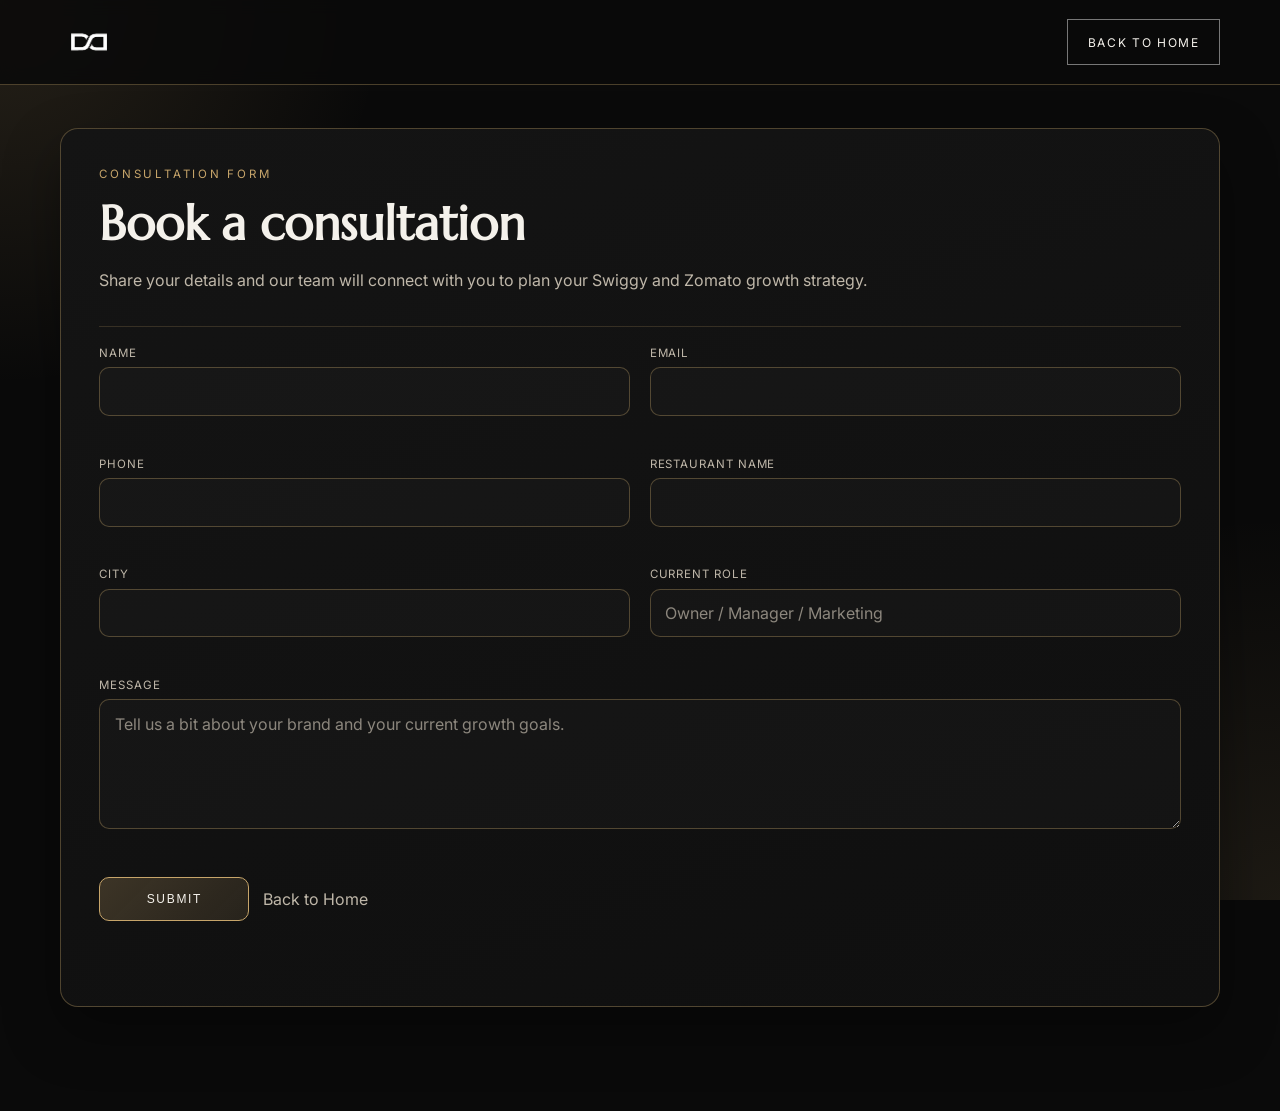
<file: consultation.html>
<!doctype html>
<html lang="en">

<head>
  <meta charset="UTF-8" />
  <meta name="viewport" content="width=device-width, initial-scale=1.0" />
  <title>Book a Consultation | Deep Dive Consulting</title>
  <link rel="preconnect" href="https://fonts.googleapis.com" />
  <link rel="preconnect" href="https://fonts.gstatic.com" crossorigin />
  <link href="https://fonts.googleapis.com/css2?family=Marcellus&family=Inter:wght@300;400;500;600&display=swap"
    rel="stylesheet" />
  <link rel="stylesheet" href="styles.css" />
</head>

<body class="consultation-page">
  <div class="page-bg"></div>
  <header class="site-header scrolled">
    <div class="container nav-wrap">
      <a class="brand" href="index.html" aria-label="Deep Dive Consulting home">
        <img src="Deep%20dive%20logo_final_white.png" alt="Deep Dive Consulting logo" />
      </a>
      <a class="btn btn-outline consultation-header-link" href="index.html">Back to Home</a>
    </div>
  </header>

  <main class="consultation-main section-space">
    <section class="container consultation-wrap reveal visible">
      <p class="section-label">Consultation form</p>
      <h1 class="consultation-title">Book a consultation</h1>
      <p class="consultation-subtext">
      Share your details and our team will connect with you to plan your Swiggy and Zomato growth strategy.
    </p>

      <form class="consultation-form" id="consultationForm" novalidate>
        <div class="consultation-grid">
          <div class="consultation-field">
          <label for="name">Name</label>
          <input id="name" name="name" type="text" autocomplete="name" required />
          <p class="field-error" id="nameError" aria-live="polite"></p>
        </div>
          <div class="consultation-field">
          <label for="email">Email</label>
          <input id="email" name="email" type="email" autocomplete="email" required />
          <p class="field-error" id="emailError" aria-live="polite"></p>
        </div>
          <div class="consultation-field">
          <label for="phone">Phone</label>
          <input id="phone" name="phone" type="tel" autocomplete="tel" required />
          <p class="field-error" id="phoneError" aria-live="polite"></p>
        </div>
          <div class="consultation-field">
          <label for="restaurant">Restaurant Name</label>
          <input id="restaurant" name="restaurant" type="text" required />
          <p class="field-error" id="restaurantError" aria-live="polite"></p>
        </div>
          <div class="consultation-field">
          <label for="city">City</label>
          <input id="city" name="city" type="text" required />
          <p class="field-error" id="cityError" aria-live="polite"></p>
        </div>
          <div class="consultation-field">
          <label for="platform">Current Role</label>
          <input id="platform" name="platform" type="text" placeholder="Owner / Manager / Marketing" required />
          <p class="field-error" id="platformError" aria-live="polite"></p>
        </div>
          <!-- <div class="consultation-field">
          <label for="experience">Years of Experience</label>
          <input id="experience" name="experience" type="number" min="0" step="0.5" required />
          <p class="field-error" id="experienceError" aria-live="polite"></p>
        </div>
          <div class="consultation-field">
          <label for="orders">Monthly Orders (Approx)</label>
          <input id="orders" name="orders" type="number" min="1" required />
          <p class="field-error" id="ordersError" aria-live="polite"></p>
        </div> -->
          <div class="consultation-field full">
          <label for="message">Message</label>
          <textarea id="message" name="message"
            placeholder="Tell us a bit about your brand and your current growth goals." required></textarea>
          <p class="field-error" id="messageError" aria-live="polite"></p>
        </div>
        </div>
        <div class="consultation-actions">
          <button class="btn consultation-submit" type="submit">Submit</button>
          <a class="consultation-link" href="index.html">Back to Home</a>
        </div>
      </form>
      <p class="form-status" id="formStatus" aria-live="polite"></p>
    </section>
  </main>

  <div class="success-modal" id="successModal" role="alertdialog" aria-modal="true" aria-labelledby="successTitle">
    <div class="success-modal-card">
      <p class="section-label">Form submitted</p>
      <h2 id="successTitle">Thank you! Consultation request received.</h2>
      <p>Redirecting you to the homepage...</p>
    </div>
  </div>

  <script>
    (function () {
      const form = document.getElementById("consultationForm");
      const formStatus = document.getElementById("formStatus");
      const successModal = document.getElementById("successModal");
      const fields = [
        "name",
        "email",
        "phone",
        "restaurant",
        "city",
        "platform",
        "experience",
        "orders",
        "message"
      ];

      function getTrimmedValue(fieldId) {
        return document.getElementById(fieldId).value.trim();
      }

      function setFieldError(fieldId, message) {
        const input = document.getElementById(fieldId);
        const error = document.getElementById(fieldId + "Error");

        input.classList.toggle("has-error", Boolean(message));
        input.setAttribute("aria-invalid", message ? "true" : "false");
        error.textContent = message || "";
      }

      function validateField(fieldId) {
        const value = getTrimmedValue(fieldId);

        if (!value) {
          return "This field is required.";
        }

        if (fieldId === "email") {
          const emailRegex = /^[^\s@]+@[^\s@]+\.[^\s@]+$/;
          if (!emailRegex.test(value)) {
            return "Please enter a valid email address.";
          }
        }

        if (fieldId === "phone") {
          const cleanPhone = value.replace(/\s+/g, "");
          const phoneRegex = /^[+]?[0-9]{10,15}$/;
          if (!phoneRegex.test(cleanPhone)) {
            return "Enter a valid phone number (10-15 digits).";
          }
        }

        if (fieldId === "experience") {
          const years = Number(value);
          if (Number.isNaN(years) || years < 0) {
            return "Years of experience must be 0 or more.";
          }
        }

        if (fieldId === "orders") {
          const orders = Number(value);
          if (Number.isNaN(orders) || orders < 1) {
            return "Monthly orders must be at least 1.";
          }
        }

        if (fieldId === "message" && value.length < 20) {
          return "Message should be at least 20 characters.";
        }

        return "";
      }

      fields.forEach((fieldId) => {
        const input = document.getElementById(fieldId);
        input.addEventListener("input", () => {
          setFieldError(fieldId, validateField(fieldId));
        });
      });

      form.addEventListener("submit", (event) => {
        event.preventDefault();
        let hasErrors = false;

        fields.forEach((fieldId) => {
          const errorMessage = validateField(fieldId);
          setFieldError(fieldId, errorMessage);
          if (errorMessage) {
            hasErrors = true;
          }
        });

        if (hasErrors) {
          formStatus.textContent = "Please fix the highlighted fields before submitting.";
          return;
        }

        formStatus.textContent = "";
        successModal.classList.add("open");
        window.setTimeout(() => {
          window.location.href = "index.html";
        }, 1800);
      });
    })();
  </script>
</body>

</html>
</file>
<file: styles.css>
:root {
  --bg: #0a0a0a;
  --bg-soft: #111;
  --card: #141414;
  --gold: #c7a56a;
  --text: #f4f1eb;
  --muted: #bfb7a9;
  --line: rgba(199, 165, 106, 0.35);
}

* {
  box-sizing: border-box;
}

html,
body {
  margin: 0;
  padding: 0;
}

body {
  font-family: Inter, Arial, sans-serif;
  background: var(--bg);
  color: var(--text);
  overflow-x: hidden;
}

.page-bg {
  position: fixed;
  inset: 0;
  background:
    radial-gradient(700px at 0% 0%, rgba(199, 165, 106, 0.15), transparent 55%),
    radial-gradient(700px at 100% 100%, rgba(199, 165, 106, 0.1), transparent 55%),
    var(--bg);
  z-index: -1;
}

.container {
  width: min(1160px, calc(100% - 3rem));
  margin: 0 auto;
}

.section-space {
  padding: 6.5rem 0;
}

.site-header {
  position: fixed;
  top: 0;
  left: 0;
  right: 0;
  z-index: 50;
  transition: background 0.35s ease, border-color 0.35s ease;
  border-bottom: 1px solid transparent;
}

.site-header.scrolled {
  background: rgba(10, 10, 10, 0.85);
  backdrop-filter: blur(8px);
  border-color: var(--line);
}

.nav-wrap {
  min-height: 84px;
  display: flex;
  align-items: center;
  justify-content: space-between;
}

.brand {
  text-decoration: none;
  color: var(--text);
  font-family: Marcellus, serif;
  letter-spacing: 0.08em;
  display: inline-flex;
  flex-direction: column;
  align-items: flex-start;
  gap: 0.2rem;
}

.brand span {
  font-size: 0.72rem;
  letter-spacing: 0.14em;
  text-transform: uppercase;
  color: var(--muted);
  line-height: 1;
}

.brand img {
  display: block;
  height: 58px;
  width: auto;
  max-width: min(280px, 48vw);
}

.main-nav {
  display: flex;
  gap: 1.75rem;
}

.main-nav a {
  color: var(--muted);
  text-decoration: none;
  font-size: 0.9rem;
  letter-spacing: 0.1em;
  text-transform: uppercase;
  transition: color 0.25s ease;
}

.main-nav a:hover {
  color: var(--gold);
}

.mobile-nav-btn {
  display: none;
}

.hero {
  position: relative;
  height: 100vh;
  height: 100dvh;
  min-height: 100vh;
  overflow: hidden;
}

.hero-slide {
  position: absolute;
  inset: 0;
  display: grid;
  place-items: center;
  opacity: 0;
  transform: scale(1.04);
  transition: opacity 0.9s ease, transform 4s ease;
  background:
    linear-gradient(rgba(0, 0, 0, 0.35), rgba(0, 0, 0, 0.7)),
    url("2.jpg")
      center/cover no-repeat;
  background-position:
    center,
    center calc(50% + var(--parallax-offset, 0px));
  will-change: background-position;
}

.hero-slide:nth-child(2) {
  background:
    linear-gradient(rgba(0, 0, 0, 0.35), rgba(0, 0, 0, 0.7)),
    url("1.jpg")
      center/cover no-repeat;
  background-position:
    center,
    center calc(50% + var(--parallax-offset, 0px));
}

.hero-slide.active {
  opacity: 1;
  transform: scale(1);
}

.hero-content {
  padding-top: 3rem;
  text-align: center;
}

.eyebrow,
.section-label {
  color: var(--gold);
  text-transform: uppercase;
  letter-spacing: 0.24em;
  font-size: 0.72rem;
  margin: 0 0 1rem;
}

h1,
h2 {
  font-family: Marcellus, serif;
  line-height: 1.12;
  margin: 0;
}

h1 {
  font-size: clamp(2.2rem, 6vw, 5rem);
  margin-bottom: 1rem;
}

h2.section-title {
  font-size: clamp(1.8rem, 4vw, 3rem);
  margin-bottom: 1.6rem;
}

.hero p {
  margin: 0 auto 2rem;
  max-width: 700px;
  color: #e8e0d3;
}

.btn {
  display: inline-block;
  text-decoration: none;
  color: var(--text);
  border: 1px solid var(--gold);
  padding: 0.9rem 1.7rem;
  letter-spacing: 0.14em;
  text-transform: uppercase;
  font-size: 0.75rem;
  transition: all 0.25s ease;
}

.btn:hover {
  background: var(--gold);
  color: #1f1b14;
}

.hero-actions {
  display: flex;
  flex-wrap: wrap;
  gap: 0.85rem;
  justify-content: center;
  margin-top: 0.25rem;
}

.btn-outline {
  background: transparent;
  color: var(--text);
  border-color: rgba(255, 255, 255, 0.45);
}

.btn-outline:hover {
  background: rgba(255, 255, 255, 0.08);
  color: var(--text);
  border-color: var(--gold);
}

.hero-dots {
  position: absolute;
  bottom: 2rem;
  left: 50%;
  transform: translateX(-50%);
  display: flex;
  gap: 0.55rem;
  z-index: 4;
}

.dot {
  width: 9px;
  height: 9px;
  border-radius: 999px;
  background: rgba(255, 255, 255, 0.55);
  border: 0;
  padding: 0;
  transition: all 0.25s ease;
}

.dot.active {
  width: 24px;
  background: var(--gold);
}

.feature-grid,
.chef-grid {
  display: grid;
  grid-template-columns: repeat(3, minmax(0, 1fr));
  gap: 1.25rem;
}

.feature-grid-4 {
  grid-template-columns: repeat(4, minmax(0, 1fr));
}

.chef {
  border: 1px solid rgba(255, 255, 255, 0.08);
  background: linear-gradient(160deg, #121212, #0d0d0d);
  padding: 2rem;
  transition: transform 0.3s ease, border-color 0.3s ease;
}

.chef:hover {
  transform: translateY(-6px);
  border-color: var(--line);
}

.feature-intro,
.feature-subtitle {
  text-align: center;
}

.feature-subtitle {
  max-width: 620px;
  margin: -0.5rem auto 2.4rem;
  color: #d4cdc2;
  line-height: 1.8;
}

.feature-card {
  min-height: 340px;
  padding: 2rem;
  border: none;
  text-align: center;
  display: flex;
  flex-direction: column;
  justify-content: center;
  align-items: center;
  background: var(--image-src) center/cover no-repeat;
  background-position:
    center,
    center calc(50% + var(--parallax-offset, 0px));
  background-size: auto, 120%;
  will-change: background-position;
  position: relative;
  overflow: hidden;
  transition: transform 0.3s ease;
}

.feature-card:hover {
  transform: translateY(-6px);
}

.feature-card::before {
  content: "";
  position: absolute;
  inset: 0;
  background: rgba(0, 0, 0, 0.5);
}

.feature-card > * {
  position: relative;
  z-index: 1;
}

.feature-icon {
  color: var(--gold);
  font-size: 2rem;
  line-height: 1;
  margin-bottom: 0.55rem;
}

.feature-card h3,
.chef h3 {
  font-family: Marcellus, serif;
  font-size: 1.4rem;
  margin-top: 0;
}

.feature-card p,
.about p,
.counter span,
.testimonial blockquote,
.hours-col p {
  color: var(--muted);
  line-height: 1.8;
}

.feature-card a {
  text-decoration: none;
  color: #f7efe3;
  letter-spacing: 0.16em;
  text-transform: uppercase;
  border: 1px solid rgba(255, 255, 255, 0.4);
  border-radius: 999px;
  padding: 0.55rem 1.4rem;
  font-size: 0.72rem;
  margin-top: 0.4rem;
  transition: all 0.25s ease;
}

.feature-card a:hover {
  background: var(--gold);
  border-color: var(--gold);
  color: #1d160b;
}

.about-grid,
.hours-grid {
  display: grid;
  grid-template-columns: 3fr 1fr;
  gap: 2.8rem;
  align-items: center;
}

.about-content {
  max-width: 100%;
}

.about-content h3 {
  margin: 1.1rem 0 0.5rem;
  font-family: Marcellus, serif;
  font-size: 1.35rem;
  font-weight: 400;
  color: #efe7da;
}

.about-media {
  display: grid;
  grid-template-columns: 1fr;
  gap: 1rem;
  align-items: center;
}

.about-image-primary,
.about-image-secondary {
  background: var(--image-src) center/cover no-repeat;
  background-position:
    center,
    center calc(50% + var(--parallax-offset, 0px));
  will-change: background-position;
}

.about-image-primary {
  min-height: 560px;
  min-width: 380px;
}

.about-image-secondary {
  min-height: 480px;
}

.counter {
  text-align: center;
  border-top: 1px solid rgba(255, 255, 255, 0.06);
  border-bottom: 1px solid rgba(255, 255, 255, 0.06);
}

.counter-wrap:not(.mission-strip) p {
  margin: 0;
  font-family: Marcellus, serif;
  font-size: clamp(3rem, 10vw, 5.2rem);
  color: var(--gold);
}

.counter-wrap h2 {
  margin-top: 0.5rem;
  margin-bottom: 1rem;
}

.counter-wrap span {
  max-width: 760px;
  display: inline-block;
}

.mission-strip .section-label {
  margin-bottom: 0.35rem;
}

.mission-strip h2 {
  font-size: clamp(1.6rem, 3.5vw, 2.4rem);
  max-width: 720px;
  margin-left: auto;
  margin-right: auto;
}

.mission-strip span {
  color: var(--muted);
  line-height: 1.85;
}

.ddc-difference {
  border-top: 1px solid rgba(255, 255, 255, 0.06);
}

.difference-grid {
  display: grid;
  grid-template-columns: 2fr minmax(220px, 1fr);
  gap: 3.5rem;
  align-items: center;
  margin-top: 1.5rem;
}

.difference-logo {
  display: flex;
  justify-content: center;
  align-items: center;
}

.difference-logo img {
  width: min(320px, 100%);
  height: auto;
  transform: translateY(-1.25rem);
}

.difference-list {
  list-style: none;
  padding: 0;
  margin: 0;
}

.difference-list li {
  position: relative;
  padding-left: 1.4rem;
  margin-bottom: 0.85rem;
  color: var(--muted);
  line-height: 1.75;
}

.difference-list li:last-child {
  margin-bottom: 0;
}

.difference-list li::before {
  content: "";
  position: absolute;
  left: 0;
  top: 0.55em;
  width: 0.45rem;
  height: 0.45rem;
  border-radius: 50%;
  background: var(--gold);
}

.services-grid {
  display: grid;
  grid-template-columns: repeat(2, minmax(0, 1fr));
  gap: 1.25rem;
  margin-top: 1rem;
}

.service-card {
  border: 1px solid rgba(255, 255, 255, 0.1);
  background: linear-gradient(160deg, #141414, #0d0d0d);
  padding: 1.5rem 1.35rem;
}

.service-card h3 {
  font-family: Marcellus, serif;
  font-size: 1.15rem;
  margin: 0 0 0.75rem;
  font-weight: 400;
}

.service-card ul {
  margin: 0;
  padding-left: 1.1rem;
  color: var(--muted);
  line-height: 1.75;
  font-size: 0.92rem;
}

.faq-list {
  text-align: left;
  margin-top: 1.5rem;
  max-width: 720px;
  margin-left: auto;
  margin-right: auto;
}

.faq-item {
  border: 1px solid rgba(255, 255, 255, 0.1);
  background: rgba(0, 0, 0, 0.2);
  margin-bottom: 0.65rem;
  border-radius: 2px;
}

.faq-item summary {
  cursor: pointer;
  padding: 1rem 1.1rem;
  font-weight: 500;
  color: var(--text);
  list-style: none;
}

.faq-item summary::-webkit-details-marker {
  display: none;
}

.faq-item[open] summary {
  color: var(--gold);
}

.faq-item p {
  margin: 0;
  padding: 0 1.1rem 1rem;
  color: var(--muted);
  line-height: 1.75;
  font-size: 0.95rem;
}

.clients-note {
  text-align: center;
  color: var(--muted);
  font-size: 0.9rem;
  margin: -0.5rem 0 1.5rem;
}

.clients-grid {
  grid-template-columns: repeat(4, minmax(0, 1fr));
}

.final-cta-block {
  text-align: center;
}

.final-cta-block h3 {
  font-family: Marcellus, serif;
  font-weight: 400;
  font-size: 1.5rem;
  margin-top: 0;
}

.customer-reviews {
  padding-top: 2.5rem;
  background: linear-gradient(160deg, #111, #0b0b0b);
  border-top: 1px solid rgba(199, 165, 106, 0.18);
  border-bottom: 1px solid rgba(199, 165, 106, 0.14);
}

.reviews-wrap {
  max-width: 1180px;
  /* background: linear-gradient(160deg, rgba(199, 165, 106, 0.06), rgba(0, 0, 0, 0.3)); */
  /* border: 1px solid rgba(199, 165, 106, 0.28); */
  padding: clamp(2.2rem, 5vw, 3rem) clamp(1.2rem, 4vw, 2rem);
  text-align: center;
  border-radius: 16px;
  /* box-shadow: 0 24px 48px rgba(0, 0, 0, 0.35); */
}

.reviews-title {
  margin: 0 0 1.3rem;
  color: var(--text);
  font-family: Marcellus, serif;
  font-weight: 400;
  font-size: clamp(1.7rem, 4.2vw, 2.45rem);
}

.review-carousel {
  display: grid;
  grid-template-columns: 48px 1fr 48px;
  align-items: center;
  column-gap: 1rem;
  max-width: 760px;
  margin: 0 auto;
}

.review-slide {
  display: none;
}

.review-slide.active {
  display: block;
}

.review-stars {
  margin: 0 0 0.95rem;
  color: var(--gold);
  letter-spacing: 0.14em;
  font-size: 0.9rem;
}

.review-stars span {
  color: rgba(199, 165, 106, 0.35);
}

.review-slide blockquote {
  margin: 0;
  font-family: Marcellus, serif;
  font-style: italic;
  color: #e7e0d2;
  line-height: 1.72;
  font-size: 1.26rem;
  min-height: 90px;
}

.review-author {
  margin: 0.95rem 0 0;
  font-weight: 600;
  color: var(--text);
  font-size: 0.95rem;
}

.review-role {
  margin: 0.15rem 0 0;
  color: var(--muted);
  font-weight: 400;
  font-size: 0.84rem;
}

.review-nav {
  width: 32px;
  height: 32px;
  border-radius: 999px;
  border: 1px solid rgba(199, 165, 106, 0.3);
  background: rgba(255, 255, 255, 0.03);
  color: rgba(199, 165, 106, 0.7);
  cursor: pointer;
  padding: 0;
  line-height: 1;
  font-size: 1.3rem;
  transition: all 0.2s ease;
}

.review-nav:hover {
  border-color: var(--gold);
  color: var(--gold);
  background: rgba(199, 165, 106, 0.1);
}

.review-dots {
  margin-top: 1.35rem;
  display: flex;
  justify-content: center;
  gap: 0.45rem;
}

.review-dot {
  width: 6px;
  height: 6px;
  border-radius: 999px;
  border: 0;
  padding: 0;
  background: rgba(199, 165, 106, 0.35);
  cursor: pointer;
}

.review-dot.active {
  width: 22px;
  background: var(--gold);
}

.parallax-banner {
  padding: 0;
}

.parallax-image,
.split-image {
  background: var(--image-src) center/cover no-repeat;
  background-position:
    center,
    center calc(50% + var(--parallax-offset, 0px));
  will-change: background-position;
  /* border-top: 1px solid rgba(255, 255, 255, 0.08);
  border-bottom: 1px solid rgba(255, 255, 255, 0.08); */
}

.parallax-image {
  min-height: 52vh;
}

.menu-tabs {
  display: flex;
  gap: 0.6rem;
  margin-bottom: 1.25rem;
  flex-wrap: wrap;
}

.tab {
  border: 1px solid var(--line);
  background: transparent;
  color: var(--muted);
  padding: 0.7rem 1.2rem;
  cursor: pointer;
  letter-spacing: 0.05em;
}

.tab.active {
  color: #1a1409;
  background: var(--gold);
}

.menu-list {
  display: none;
}

.menu-list.active {
  display: block;
}

.menu-item {
  display: flex;
  justify-content: space-between;
  gap: 1rem;
  padding: 1.1rem 0;
  border-bottom: 1px dashed rgba(255, 255, 255, 0.18);
}

.menu-item span:first-child {
  font-family: Marcellus, serif;
  letter-spacing: 0.05em;
}

.menu-item span:last-child {
  color: var(--gold);
}

.gallery-split {
  padding-top: 5rem;
  padding-bottom: 5rem;
}

.split-grid {
  display: grid;
  grid-template-columns: 1.1fr 1fr;
  gap: 0;
  border: 1px solid rgba(255, 255, 255, 0.08);
}

.split-image {
  min-height: 560px;
}

.split-content {
  background: #17191f;
  padding: 2.6rem 2.2rem;
}

.split-content .btn {
  margin-top: 1.2rem;
}

.cross-parallax {
  padding-top: 5rem;
  padding-bottom: 5rem;
}

.cross-grid {
  display: grid;
  grid-template-columns: 1fr 1fr;
  width: 100%;
}

.cross-cell {
  min-height: 360px;
}

.cross-image {
  background: var(--image-src) center/cover no-repeat;
  background-position:
    center,
    center calc(50% + var(--parallax-offset, 0px));
  /* border: 1px solid rgba(255, 255, 255, 0.04); */
  will-change: background-position;
}

.cross-content {
  padding: 2.6rem clamp(1.2rem, 6vw, 4.2rem);
  background: linear-gradient(160deg, #181a21, #111318);
  /* border: 1px solid rgba(255, 255, 255, 0.04); */
  display: flex;
  flex-direction: column;
  justify-content: center;
}

.cross-content h3 {
  margin: 0 0 0.9rem;
  font-family: Marcellus, serif;
  font-size: 2rem;
  font-weight: 400;
}

.cross-content p {
  color: var(--muted);
  line-height: 1.8;
}

.cross-content p strong {
  color: #e8e0d3;
}

.cross-content .btn {
  margin-top: 1rem;
  width: fit-content;
}

.chef {
  min-height: 180px;
  display: grid;
  place-content: center;
  text-align: center;
}

.chef p {
  margin-bottom: 0;
  color: var(--gold);
}

.testimonial {
  background: linear-gradient(160deg, rgba(199, 165, 106, 0.08), rgba(0, 0, 0, 0.25));
}

.testimonial-wrap {
  text-align: center;
  max-width: 860px;
}

.testimonial blockquote {
  font-size: 1.14rem;
  margin: 0 auto 1rem;
}

.testimonial cite {
  color: var(--gold);
  font-style: normal;
}

.hours-grid {
  border-top: 1px solid rgba(255, 255, 255, 0.1);
  padding-top: 2rem;
}

.hours-col h3 {
  font-family: Marcellus, serif;
  font-weight: 400;
}

.site-footer {
  margin-top: 0;
}

.footer-hours-band {
  position: relative;
  min-height: 260px;
  display: flex;
  align-items: center;
  justify-content: center;
  overflow: hidden;
}

.footer-hours-bg {
  position: absolute;
  inset: 0;
  background: var(--image-src) center/cover no-repeat;
  background-position:
    center,
    center calc(50% + var(--parallax-offset, 0px));
  will-change: background-position;
}

.footer-hours-overlay {
  position: absolute;
  inset: 0;
  background: rgba(0, 0, 0, 0.42);
  z-index: 1;
}

.footer-hours-grid {
  position: relative;
  z-index: 2;
  display: grid;
  grid-template-columns: 1fr 1.25fr 1fr;
  gap: 1.5rem 2rem;
  align-items: center;
  padding: 3rem 0;
  text-align: center;
}

.footer-hours-col {
  display: flex;
  flex-direction: column;
  gap: 0.35rem;
}

.footer-hours-left {
  text-align: center;
}

.footer-hours-right {
  text-align: center;
}

.footer-we-are {
  margin: 0 0 0.35rem;
  color: var(--gold);
  text-transform: uppercase;
  letter-spacing: 0.28em;
  font-size: 0.7rem;
  font-weight: 500;
}

.footer-open-title {
  margin: 0 0 0.75rem;
  font-family: Marcellus, serif;
  font-weight: 400;
  font-size: clamp(2.4rem, 6vw, 3.6rem);
  color: #fff;
  line-height: 1.05;
}

.footer-hours-center-line {
  display: flex;
  flex-direction: column;
  gap: 0.25rem;
  align-items: center;
}

.footer-hours-days {
  display: block;
  color: var(--gold);
  font-size: 0.82rem;
  letter-spacing: 0.12em;
  text-transform: uppercase;
  font-weight: 600;
}

.footer-hours-time {
  display: block;
  color: #fff;
  font-family: Marcellus, serif;
  font-size: clamp(1.05rem, 2.2vw, 1.65rem);
  font-weight: 400;
}

.footer-lower {
  background: #3e2b23;
  padding: 2.75rem 0 0;
  border-top: 1px solid rgba(0, 0, 0, 0.2);
}

.footer-lower-inner {
  display: grid;
  grid-template-columns: 1fr auto 1fr;
  align-items: center;
  gap: 2rem 2.5rem;
  padding-bottom: 2.25rem;
}

.footer-loc {
  text-align: left;
}

.footer-loc h3 {
  margin: 0 0 1rem;
  font-family: Inter, sans-serif;
  font-size: 1rem;
  font-weight: 600;
  color: #fff;
  letter-spacing: 0.04em;
}

.footer-loc p {
  margin: 0.4rem 0 0;
  font-size: 0.88rem;
  color: rgba(255, 255, 255, 0.88);
  line-height: 1.55;
}

.footer-brand-center {
  text-align: center;
  max-width: 280px;
  margin: 0 auto;
}

.footer-icon-mark {
  margin-bottom: 0.35rem;
  display: flex;
  justify-content: center;
}

.footer-brand-name {
  margin: 0;
  font-family: Marcellus, serif;
  font-size: clamp(1rem, 3vw, 1.5rem);
  font-weight: 400;
  color: #fff;
  line-height: 1.15;
}

.footer-est {
  display: block;
  margin-top: 0.45rem;
  color: #c9a86a;
  font-size: 0.62rem;
  letter-spacing: 0.22em;
  text-transform: uppercase;
}

.footer-socials {
  display: flex;
  flex-wrap: wrap;
  justify-content: flex-end;
  gap: 0.5rem;
}

.footer-social-link {
  width: 34px;
  height: 34px;
  border: 1px solid rgba(255, 255, 255, 0.35);
  border-radius: 50%;
  display: flex;
  align-items: center;
  justify-content: center;
  color: #fff;
  text-decoration: none;
  transition:
    background 0.2s ease,
    border-color 0.2s ease,
    color 0.2s ease;
}

.footer-social-link svg {
  display: block;
  flex-shrink: 0;
}

.footer-social-link:hover {
  background: rgba(255, 255, 255, 0.12);
  border-color: var(--gold);
  color: var(--gold);
}

.footer-legal {
  border-top: 1px solid rgba(255, 255, 255, 0.08);
  padding: 1rem 0 1.35rem;
  text-align: center;
}

.footer-legal p {
  margin: 0;
  font-size: 0.78rem;
  color: rgba(255, 255, 255, 0.55);
}

.footer-legal-links {
  display: inline-flex;
  gap: 0.75rem;
  margin-left: 1rem;
  flex-wrap: wrap;
  justify-content: center;
}

.footer-legal-links a {
  color: rgba(255, 255, 255, 0.65);
  text-decoration: none;
  letter-spacing: 0.06em;
  text-transform: uppercase;
  font-size: 0.68rem;
}

.footer-legal-links a:hover {
  color: var(--gold);
}

@media (max-width: 720px) {
  .footer-hours-grid {
    grid-template-columns: 1fr;
    padding: 2.5rem 0;
  }

  .footer-hours-center {
    order: -1;
  }

  .footer-lower-inner {
    grid-template-columns: 1fr;
    text-align: center;
    gap: 2.25rem;
  }

  .footer-loc {
    text-align: center;
  }

  .footer-socials {
    justify-content: center;
  }

  .footer-legal-links {
    display: flex;
    margin-left: 0;
    margin-top: 0.65rem;
  }
}

.reveal {
  opacity: 0;
  transform: translateY(30px);
  transition: opacity 0.8s ease, transform 0.8s ease;
}

.reveal.visible {
  opacity: 1;
  transform: translateY(0);
}

@media (max-width: 960px) {
  .feature-grid,
  .chef-grid {
    grid-template-columns: 1fr 1fr;
  }

  .feature-grid.feature-grid-4 {
    grid-template-columns: repeat(2, minmax(0, 1fr));
  }

  .services-grid {
    grid-template-columns: 1fr;
  }

  .clients-grid {
    grid-template-columns: repeat(2, minmax(0, 1fr));
  }

  .about-grid,
  .hours-grid,
  .difference-grid,
  .split-grid {
    grid-template-columns: 1fr;
  }

  .difference-logo img {
    width: min(240px, 70vw);
    transform: none;
  }
  /* .difference-logod {
  height: 0px;
  width: auto;
} */
/* .difference-logo img {
  width: 80px;
  height: auto;
  transform: none;
} */
  .about-media {
    grid-template-columns: 1fr 1fr;
  }

  .split-image {
    min-height: 420px;
  }

  .cross-grid {
    grid-template-columns: 1fr;
  }

  .cross-cell {
    min-height: 300px;
  }

}

@media (max-width: 720px) {
  .main-nav {
    display: none;
    position: absolute;
    top: 76px;
    left: 0;
    right: 0;
    background: rgba(10, 10, 10, 0.98);
    border-top: 1px solid var(--line);
    border-bottom: 1px solid var(--line);
    padding: 1rem 1.5rem;
    flex-direction: column;
    gap: 1rem;
  }

  .main-nav.open {
    display: flex;
  }

  .mobile-nav-btn {
    display: inline-block;
    border: 1px solid var(--line);
    background: transparent;
    color: var(--text);
    padding: 0.45rem 0.75rem;
    letter-spacing: 0.08em;
    text-transform: uppercase;
    font-size: 0.7rem;
  }

  .feature-grid,
  .chef-grid {
    grid-template-columns: 1fr;
  }

  .feature-grid.feature-grid-4 {
    grid-template-columns: 1fr;
  }

  .clients-grid {
    grid-template-columns: 1fr;
  }

  .section-space {
    padding: 4.5rem 0;
  }

  [data-parallax] {
    --parallax-offset: 0px !important;
  }
}

.consultation-page {
  min-height: 100vh;
}

.consultation-main {
  padding-top: 8rem;
}

.consultation-wrap {
  background: linear-gradient(160deg, #141414, #0f0f0f);
  border: 1px solid var(--line);
  padding: clamp(1.4rem, 3vw, 2.6rem);
  box-shadow: 0 24px 55px rgba(0, 0, 0, 0.35);
  border-radius: 18px;
  backdrop-filter: blur(4px);
}

.consultation-title {
  font-size: clamp(2rem, 4vw, 3rem);
}

.consultation-subtext {
  margin: 0.9rem 0 2rem;
  color: var(--muted);
  max-width: 820px;
  line-height: 1.65;
}

.consultation-form {
  margin-top: 1rem;
  border-top: 1px solid rgba(199, 165, 106, 0.2);
  padding-top: 1.2rem;
}

.consultation-grid {
  display: grid;
  grid-template-columns: repeat(2, minmax(0, 1fr));
  gap: 1rem 1.2rem;
}

.consultation-field {
  display: flex;
  flex-direction: column;
  gap: 0.45rem;
}

.consultation-field label {
  font-size: 0.72rem;
  letter-spacing: 0.08em;
  text-transform: uppercase;
  color: var(--muted);
}

.consultation-field input,
.consultation-field textarea {
  width: 100%;
  border: 1px solid var(--line);
  background: rgba(255, 255, 255, 0.02);
  color: var(--text);
  font: inherit;
  padding: 0.84rem 0.92rem;
  transition: border-color 0.2s ease, box-shadow 0.2s ease;
  border-radius: 10px;
}

.consultation-field input::placeholder,
.consultation-field textarea::placeholder {
  color: rgba(191, 183, 169, 0.7);
}

.consultation-field input:focus,
.consultation-field textarea:focus {
  outline: none;
  border-color: var(--gold);
  box-shadow: 0 0 0 2px rgba(199, 165, 106, 0.16);
}

.consultation-field textarea {
  min-height: 130px;
  resize: vertical;
}

.consultation-field input:hover,
.consultation-field textarea:hover {
  border-color: rgba(199, 165, 106, 0.55);
}

.consultation-field input.has-error,
.consultation-field textarea.has-error {
  border-color: #d85f5f;
  box-shadow: 0 0 0 2px rgba(216, 95, 95, 0.16);
}

.field-error {
  min-height: 1rem;
  margin: 0.1rem 0 0;
  font-size: 0.74rem;
  color: #f18989;
}

.consultation-field.full {
  grid-column: 1 / -1;
}

.consultation-actions {
  margin-top: 1.4rem;
  display: flex;
  align-items: center;
  gap: 0.85rem;
}

.consultation-submit {
  appearance: none;
  -webkit-appearance: none;
  border: 1px solid var(--gold);
  background: linear-gradient(135deg, rgba(199, 165, 106, 0.24), rgba(199, 165, 106, 0.12));
  color: var(--text);
  cursor: pointer;
  border-radius: 10px;
  min-width: 150px;
}

.consultation-submit:hover {
  background: var(--gold);
  color: #1f1b14;
}

.consultation-link {
  color: var(--muted);
  text-decoration: none;
}

.consultation-link:hover {
  color: var(--gold);
}

.consultation-header-link {
  padding-inline: 1.2rem;
}

.form-status {
  min-height: 1.2rem;
  margin-top: 0.85rem;
  color: #f7b96e;
  font-size: 0.86rem;
}

.success-modal {
  position: fixed;
  inset: 0;
  background: rgba(8, 8, 8, 0.72);
  display: grid;
  place-items: center;
  opacity: 0;
  visibility: hidden;
  pointer-events: none;
  transition: opacity 0.24s ease;
  z-index: 100;
  padding: 1rem;
}

.success-modal.open {
  opacity: 1;
  visibility: visible;
}

.success-modal-card {
  width: min(520px, 100%);
  background: linear-gradient(160deg, #181818, #111);
  border: 1px solid rgba(199, 165, 106, 0.55);
  border-radius: 16px;
  box-shadow: 0 24px 48px rgba(0, 0, 0, 0.45);
  padding: 1.4rem 1.5rem;
}

.success-modal-card h2 {
  margin: 0.4rem 0 0.45rem;
  font-size: clamp(1.3rem, 2.8vw, 1.75rem);
}

.success-modal-card p {
  margin: 0;
  color: var(--muted);
}

@media (max-width: 720px) {
  .consultation-main {
    padding-top: 7rem;
  }

  .consultation-grid {
    grid-template-columns: 1fr;
  }

  .consultation-actions {
    flex-direction: column;
    align-items: stretch;
  }

  .consultation-submit {
    width: 100%;
  }

  .review-carousel {
    grid-template-columns: 1fr;
    row-gap: 0.9rem;
  }

  .review-nav {
    display: none;
  }

  .review-slide blockquote {
    font-size: 1.08rem;
    min-height: 0;
  }
}
</file>
